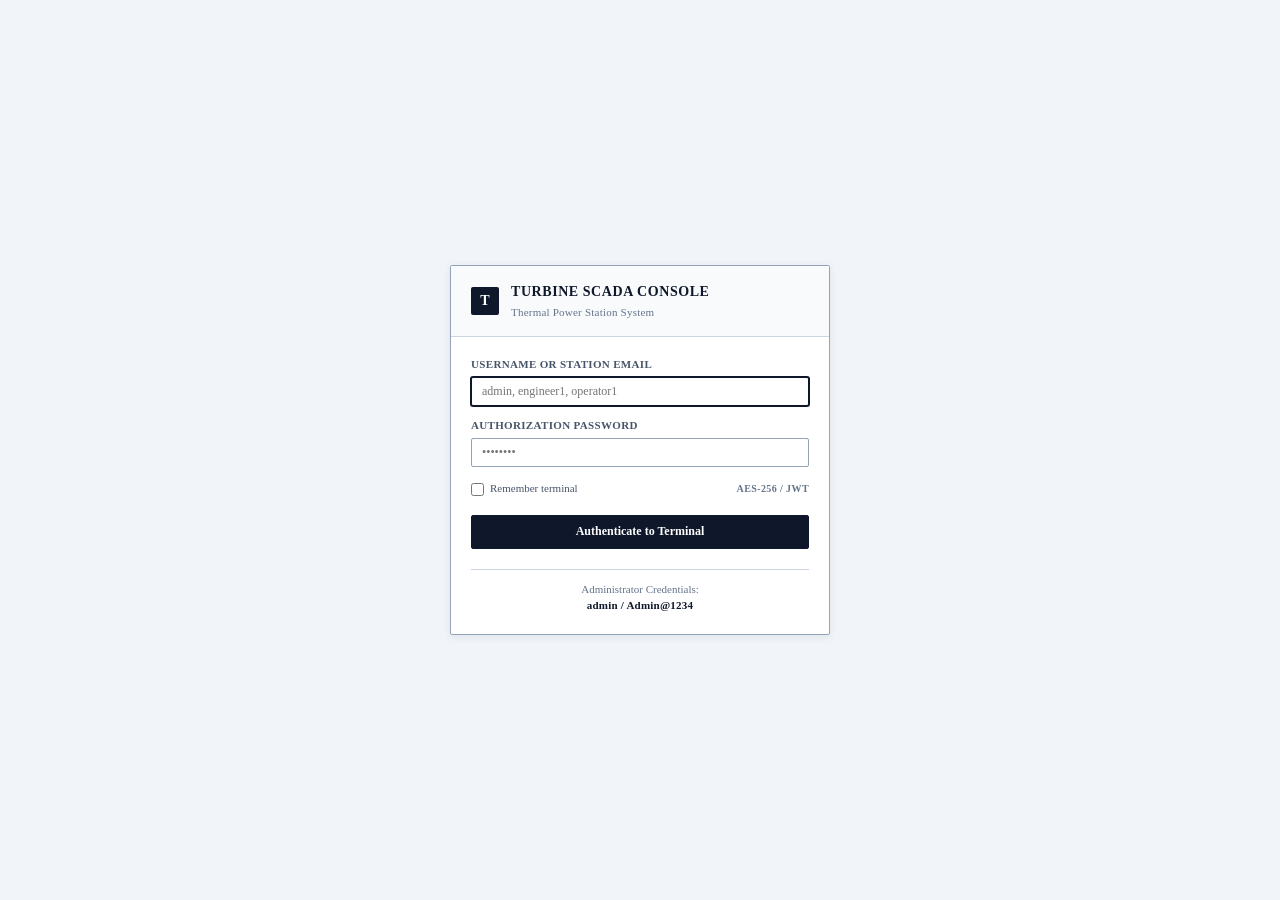
<file: frontend/login.html>
﻿<!DOCTYPE html>
<html lang="en">
<head>
  <meta charset="UTF-8">
  <meta name="viewport" content="width=device-width, initial-scale=1.0">
  <title>SCADA Login — Turbine Predictive Monitoring System</title>
  <link rel="stylesheet" href="css/scada.css">
  <style>
    *, *::before, *::after {
      font-family: "Times New Roman", Times, serif !important;
    }
    body {
      display: flex;
      align-items: center;
      justify-content: center;
      background: #f1f5f9;
      height: 100vh;
      margin: 0;
      padding: 16px;
    }
    .login-container {
      width: 380px;
      max-width: 100%;
      background: #ffffff;
      border: 1px solid var(--border-strong);
      border-radius: 2px;
      box-shadow: 0 2px 8px rgba(15, 23, 42, 0.08);
    }
    .login-header {
      background: #f8fafc;
      padding: 16px 20px;
      border-bottom: 1px solid var(--border-subtle);
      display: flex;
      align-items: center;
      gap: 12px;
    }
    .login-body {
      padding: 20px;
    }
    .plant-subtitle {
      font-size: 11px;
      color: var(--text-muted);
      margin-top: 2px;
      letter-spacing: 0.02em;
    }
  </style>
</head>
<body>

  <div class="login-container">
    <div class="login-header">
      <div style="width:28px; height:28px; background:#0f172a; display:flex; align-items:center; justify-content:center; color:#fff; font-weight:800; border-radius:2px; font-size:14px;">T</div>
      <div>
        <div style="font-size:14px; font-weight:700; text-transform:uppercase; letter-spacing:0.04em; color:var(--text-primary);">Turbine SCADA Console</div>
        <div class="plant-subtitle">Thermal Power Station System</div>
      </div>
    </div>

    <div class="login-body">
      <div id="login-error" style="display:none; background:var(--status-critical-bg); border:1px solid rgba(220,38,38,0.4); color:#b91c1c; font-size:11px; padding:8px 10px; margin-bottom:14px; border-radius:2px;"></div>

      <form id="login-form" onsubmit="handleLogin(event)">
        <div class="form-group">
          <label class="form-label">Username or Station Email</label>
          <input type="text" id="username" class="form-control" placeholder="admin, engineer1, operator1" required autofocus>
        </div>

        <div class="form-group" style="margin-top:12px;">
          <label class="form-label">Authorization Password</label>
          <input type="password" id="password" class="form-control" placeholder="••••••••" required>
        </div>

        <div style="margin-top:14px; margin-bottom:18px; display:flex; justify-content:space-between; align-items:center; font-size:11px; color:var(--text-secondary);">
          <label style="display:flex; align-items:center; gap:6px; cursor:pointer;">
            <input type="checkbox" id="remember">
            <span>Remember terminal</span>
          </label>
          <span style="color:var(--text-muted); font-size:10px; font-weight:bold; letter-spacing:0.04em;">AES-256 / JWT</span>
        </div>

        <button type="submit" class="btn btn-primary" style="width:100%; padding:8px;">Authenticate to Terminal</button>
      </form>

      <div style="margin-top:20px; border-top:1px solid var(--border-subtle); padding-top:12px; font-size:11px; color:var(--text-muted); text-align:center;">
        Administrator Credentials:<br>
        <span class="mono" style="color:var(--text-primary); font-weight:700;">admin / Admin@1234</span>
      </div>
    </div>
  </div>

  <script src="js/api.js"></script>
  <script>
    async function handleLogin(e) {
      e.preventDefault();
      const errBox = document.getElementById('login-error');
      errBox.style.display = 'none';

      const u = document.getElementById('username').value.trim();
      const p = document.getElementById('password').value;

      try {
        const res = await ApiClient.login(u, p);
        if (res && res.success) {
          ApiClient.setToken(res.access_token);
          ApiClient.setUser(res.user);
          window.location.href = 'index.html';
        } else {
          errBox.innerText = res?.message || 'Authentication rejected.';
          errBox.style.display = 'block';
        }
      } catch (err) {
        errBox.innerText = err.message || 'Unable to communicate with SCADA backend.';
        errBox.style.display = 'block';
      }
    }
  </script>
</body>
</html>
</file>
<file: frontend/css/scada.css>
/* Industrial SCADA Theme & Design System — Precision Engineering Palette */
:root {
  /* Preserved Original Color Scheme */
  --bg-app: #f8fafc;          /* Crisp clean industrial white/light grey */
  --bg-panel: #ffffff;        /* Pure white structured panel */
  --bg-panel-header: #f1f5f9; /* Subtle off-white header */
  --bg-input: #ffffff;        /* Crisp white inputs */
  --bg-hover: #e2e8f0;        /* Subtle slate hover */
  
  --border-subtle: #cbd5e1;   /* Precise technical border */
  --border-strong: #94a3b8;   /* Dividing rule */
  
  --text-primary: #0f172a;    /* Deep slate high-contrast legible technical text */
  --text-secondary: #475569;  /* Secondary engineering labels */
  --text-muted: #64748b;      /* De-emphasized timestamps & units */
  
  /* Industrial Status Palette (Muted, professional) */
  --status-normal: #15803d;   /* Muted forest green */
  --status-normal-bg: rgba(22, 163, 74, 0.12);
  
  --status-warning: #b45309;  /* Industrial amber */
  --status-warning-bg: rgba(245, 158, 11, 0.14);
  
  --status-critical: #b91c1c; /* Deep warning red */
  --status-critical-bg: rgba(239, 68, 68, 0.14);
  
  --status-offline: #64748b;  /* Inactive grey */
  --status-offline-bg: rgba(100, 116, 139, 0.12);
  
  --primary-accent: #0f172a;  /* Deep industrial slate primary */
  --primary-accent-hover: #1e293b;

  /* Exclusive Typography: Times New Roman */
  --font-primary: "Times New Roman", Times, serif;
  --font-sans: "Times New Roman", Times, serif;
  --font-mono: "Times New Roman", Times, serif;
}

/* Universal Typography & Box Sizing Reset */
*, *::before, *::after {
  box-sizing: border-box;
  margin: 0;
  padding: 0;
  font-family: "Times New Roman", Times, serif !important;
}

html {
  font-size: 14px;
  -webkit-font-smoothing: antialiased;
  -moz-osx-font-smoothing: grayscale;
}

body {
  background-color: var(--bg-app);
  color: var(--text-primary);
  font-family: "Times New Roman", Times, serif !important;
  font-size: 13px;
  line-height: 1.45;
  overflow: hidden;
  height: 100vh;
  width: 100vw;
}

/* Headings & Text Hierarchy */
h1, h2, h3, h4, h5, h6 {
  font-family: "Times New Roman", Times, serif !important;
  font-weight: 700;
  color: var(--text-primary);
  line-height: 1.25;
}

h1 { font-size: 20px; }
h2 { font-size: 16px; }
h3 { font-size: 14px; }
h4 { font-size: 13px; }

p, span, label, div {
  font-family: "Times New Roman", Times, serif !important;
}

/* Tabular Technical Display (using Times New Roman with tabular lining figures) */
.mono {
  font-family: "Times New Roman", Times, serif !important;
  font-variant-numeric: tabular-nums;
  letter-spacing: 0.02em;
}

/* Status Badges — Precise, clean, no oversized pill radii */
.badge {
  display: inline-flex;
  align-items: center;
  gap: 5px;
  padding: 2px 7px;
  font-size: 11px;
  font-weight: 700;
  text-transform: uppercase;
  letter-spacing: 0.04em;
  border-radius: 2px;
  border: 1px solid transparent;
  line-height: 1.3;
}

.badge-normal {
  color: var(--status-normal);
  background: var(--status-normal-bg);
  border-color: rgba(21, 128, 61, 0.3);
}

.badge-warning {
  color: var(--status-warning);
  background: var(--status-warning-bg);
  border-color: rgba(180, 83, 9, 0.3);
}

.badge-critical {
  color: var(--status-critical);
  background: var(--status-critical-bg);
  border-color: rgba(185, 28, 28, 0.35);
}

.badge-offline {
  color: var(--status-offline);
  background: var(--status-offline-bg);
  border-color: rgba(100, 116, 139, 0.3);
}

/* Industrial Action Buttons — Crisp 1px borders, restrained hover, zero artificial glow */
.btn {
  display: inline-flex;
  align-items: center;
  justify-content: center;
  gap: 6px;
  padding: 5px 12px;
  font-size: 12px;
  font-weight: 700;
  color: var(--text-primary);
  background-color: #ffffff;
  border: 1px solid var(--border-strong);
  border-radius: 2px;
  cursor: pointer;
  line-height: 1.3;
  transition: background-color 0.12s ease, border-color 0.12s ease, color 0.12s ease;
  white-space: nowrap;
}

.btn:hover {
  background-color: var(--bg-hover);
  border-color: var(--text-secondary);
}

.btn:active {
  background-color: #cbd5e1;
}

.btn-primary {
  background-color: var(--primary-accent);
  border-color: var(--primary-accent);
  color: #ffffff;
}

.btn-primary:hover {
  background-color: var(--primary-accent-hover);
  border-color: var(--primary-accent-hover);
  color: #ffffff;
}

.btn-danger {
  background-color: var(--status-critical);
  border-color: #991b1b;
  color: #ffffff;
}

.btn-danger:hover {
  background-color: #dc2626;
  border-color: #b91c1c;
  color: #ffffff;
}

.btn-sm {
  padding: 3px 8px;
  font-size: 11px;
}

/* Structured Panels — Architectural precision, crisp 1px borders, no floating drop shadows */
.panel {
  background-color: var(--bg-panel);
  border: 1px solid var(--border-subtle);
  border-radius: 2px;
  display: flex;
  flex-direction: column;
}

.panel-header {
  background-color: var(--bg-panel-header);
  border-bottom: 1px solid var(--border-subtle);
  padding: 8px 14px;
  display: flex;
  align-items: center;
  justify-content: space-between;
  min-height: 38px;
  gap: 10px;
  flex-wrap: wrap;
}

.panel-title {
  font-size: 12px;
  font-weight: 700;
  text-transform: uppercase;
  letter-spacing: 0.04em;
  color: var(--text-secondary);
}

.panel-body {
  padding: 14px;
  overflow: auto;
}

/* Technical Data Tables — Clean industrial grid alignment */
.table-container {
  width: 100%;
  overflow-x: auto;
}

.scada-table {
  width: 100%;
  border-collapse: collapse;
  font-size: 12px;
  text-align: left;
}

.scada-table th {
  background-color: var(--bg-panel-header);
  color: var(--text-secondary);
  font-weight: 700;
  font-size: 11px;
  text-transform: uppercase;
  letter-spacing: 0.04em;
  padding: 8px 12px;
  border: 1px solid var(--border-subtle);
  white-space: nowrap;
}

.scada-table td {
  padding: 7px 12px;
  border: 1px solid var(--border-subtle);
  color: var(--text-primary);
  font-variant-numeric: tabular-nums;
  white-space: nowrap;
  vertical-align: middle;
}

.scada-table tr:hover td {
  background-color: var(--bg-app);
}

/* Inputs & Form Controls — Uniform, crisp borders, subtle focus ring */
.form-group {
  display: flex;
  flex-direction: column;
  gap: 4px;
  margin-bottom: 12px;
}

.form-label {
  font-size: 11px;
  font-weight: 700;
  color: var(--text-secondary);
  text-transform: uppercase;
  letter-spacing: 0.03em;
}

.form-control {
  background-color: var(--bg-input);
  border: 1px solid var(--border-strong);
  border-radius: 2px;
  color: var(--text-primary);
  padding: 6px 10px;
  font-size: 12px;
  outline: none;
  font-variant-numeric: tabular-nums;
  transition: border-color 0.12s ease, box-shadow 0.12s ease;
}

.form-control:focus {
  border-color: var(--primary-accent);
  box-shadow: 0 0 0 1px var(--primary-accent);
}

select.form-control {
  cursor: pointer;
  background-color: var(--bg-input);
}

textarea.form-control {
  line-height: 1.4;
}

/* Subtle Industrial Scrollbars */
::-webkit-scrollbar {
  width: 6px;
  height: 6px;
}

::-webkit-scrollbar-track {
  background: var(--bg-app);
}

::-webkit-scrollbar-thumb {
  background: var(--border-strong);
  border-radius: 2px;
}

::-webkit-scrollbar-thumb:hover {
  background: var(--text-secondary);
}
</file>
